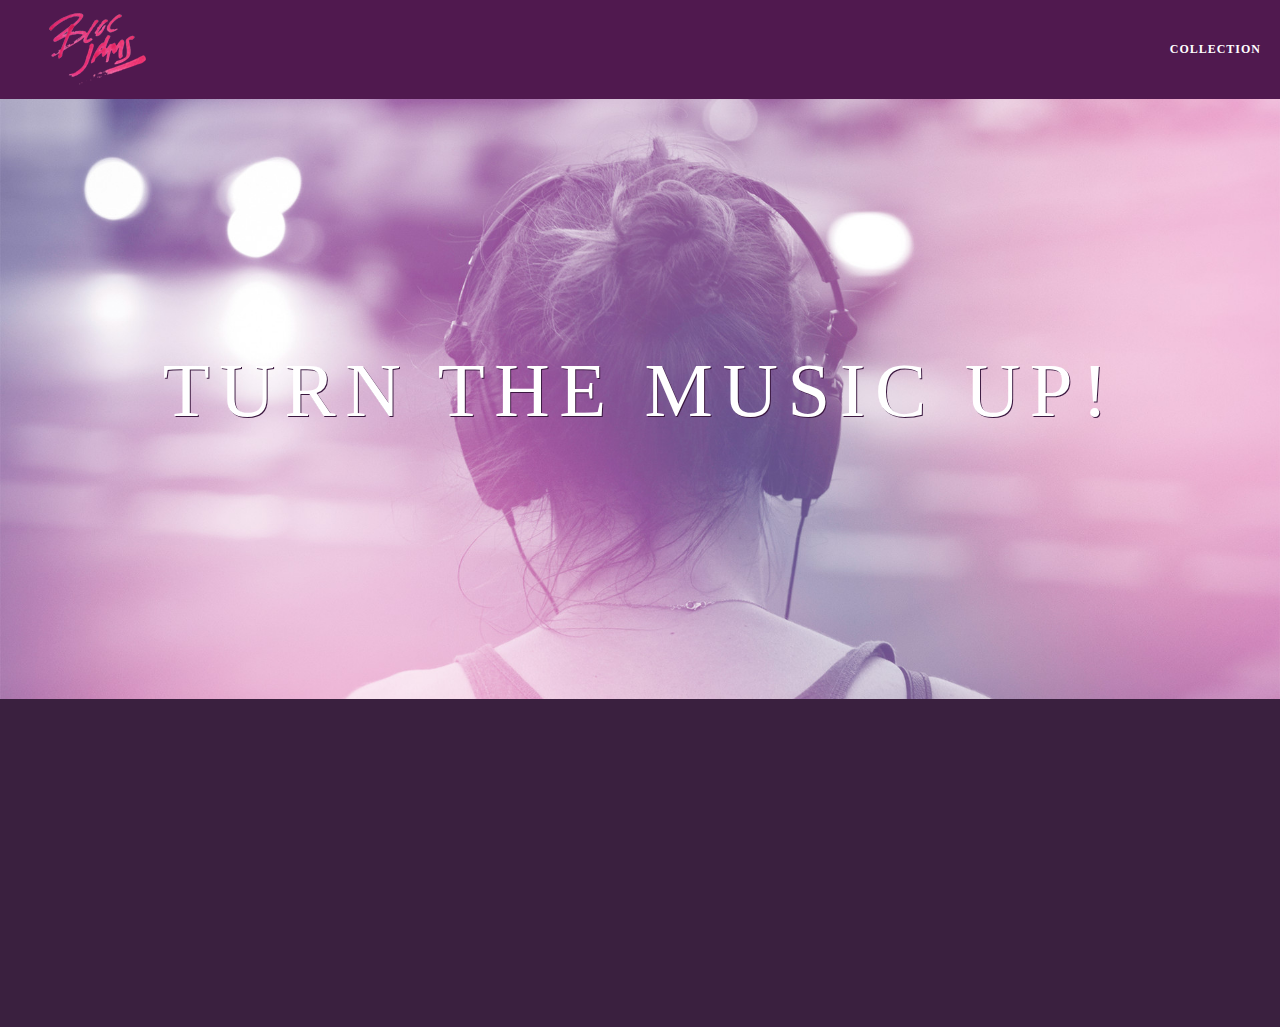
<file: index.html>
<!DOCTYPE html>
<html>

  <head>
      <title>Bloc Jams</title>
      <meta name="viewport" content="width=deivce-width, initial scale=1"
      <link rel="stylesheet" type="text/css" href="http://fonts.googleapis.com/css?family=Open+Sans:400,800,600,700,300">
      <link rel="stylesheet" type="text/css" href="http://code.ionicframework.com/ionicons/2.0.1/css/ionicons.min.css">
      <link rel="stylesheet" type="text/css" href="styles/normalize.css">
      <link rel="stylesheet" type="text/css" href="styles/main.css">
      <link rel="stylesheet" type="text/css" href="styles/landing.css">
      </hgroup>
  </head>

  <body class="landing">

    <nav class = "navbar"><!-- navigation bar -->
      <a href="index.html" class="logo">
        <img src="assets/images/bloc_jams_logo.png" alt="bloc jams logo">
      </a>
      <div class="links-container">
        <a href="collection.html" class="navbar-link">collection</a>
      </div>
    </nav>

    <section class="hero-content"><!-- hero content -->
      <h1 class="hero-title">Turn the music up!</h1>
    </section>

    <section class="selling-points container clearfix"><!-- selling points -->

      <section class="point column third">
        <span class="ion-music-note"></span>
        <h5 class="point-title">Choose your music</h5>
        <p class="point-description">The world is full of music; why should you have to listen to music that someone else chose?</p>
      </section>

      <section class="point column third">
        <span class="ion-radio-waves"></span>
        <h5 class="point-title">Unlimited, streaming, ad-free</h5>
        <p class="point-description">No arbitrary limits. No distractions.</p>
      </section>

      <section class="point column third">
        <span class="ion-iphone"></span>
        <h5 class="point-title">Mobile enabled</h5>
        <p class="point-description">Listen to your music on the go. This streaming service is available on all mobile platforms.</p>
      </section>
    </section><!-- close selling points -->

    <script src="scripts/utilities.js"></script>
    <script src="https://code.jquery.com/jquery-2.1.3.min.js"></script>
    <script src="scripts/landing.js"></script>

  </body>
</html>
</file>
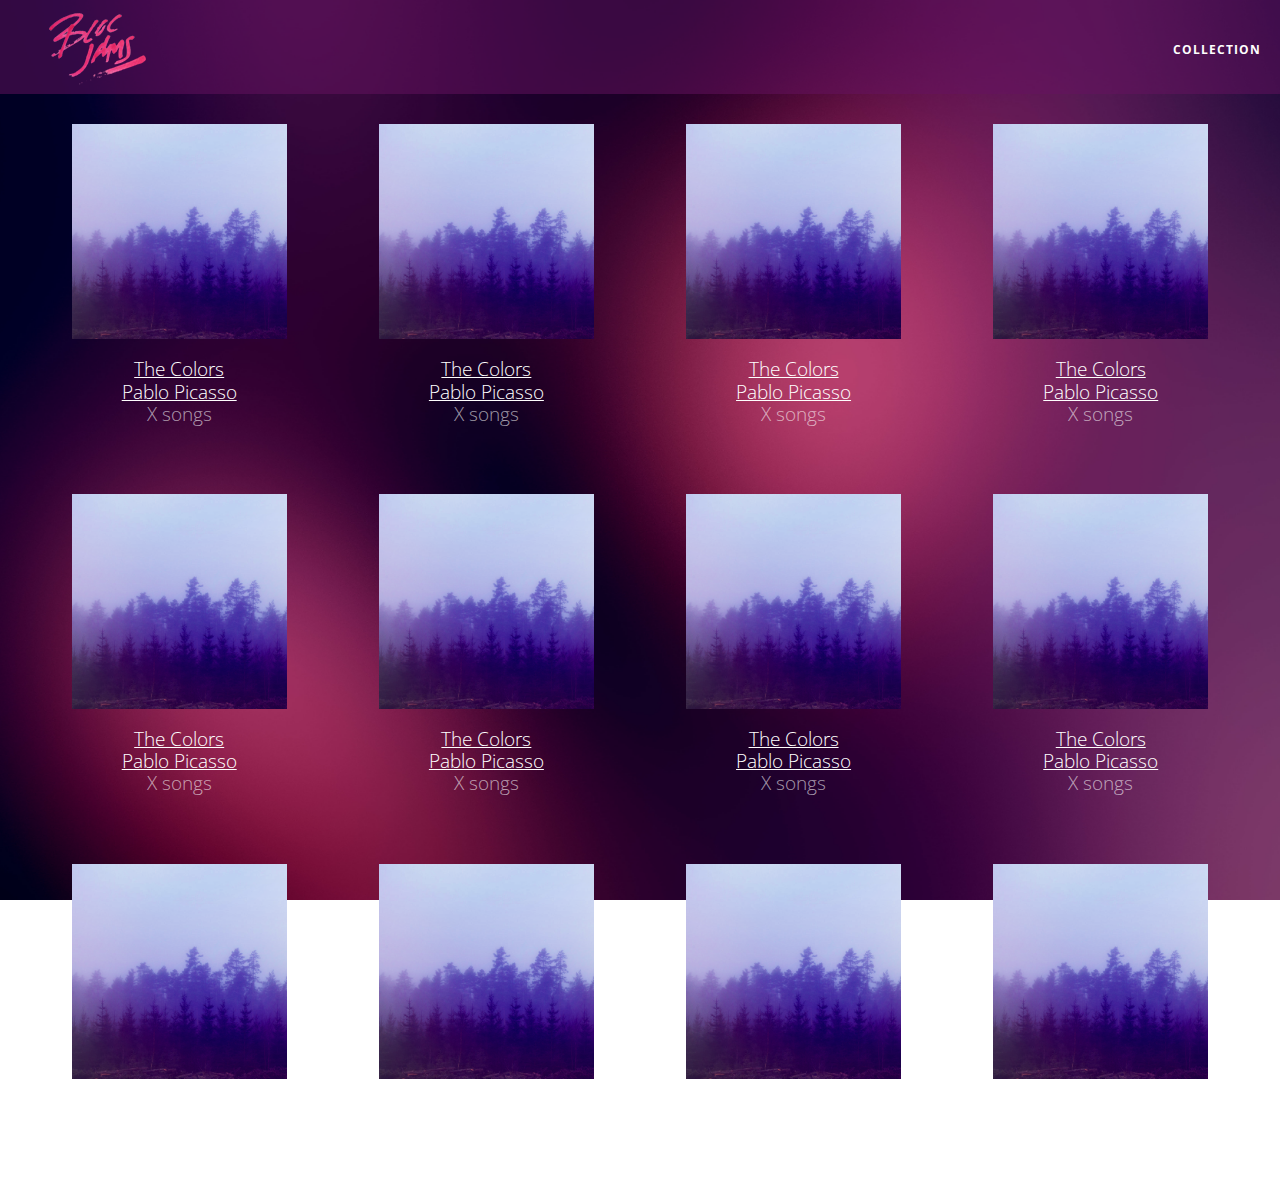
<file: collection.html>
<html>
  <head>
    <title>Bloc Jams</title>
    <meta name="viewport" content="width=device-width, initial-scale=1">
    <link rel="stylesheet" type="text/css" href="http://fonts.googleapis.com/css?family=Open+Sans:400,800,600,700,300">
    <link rel="stylesheet" type="text/css" href="http://code.ionicframework.com/ionicons/2.0.1/css/ionicons.min.css">
    <link rel="stylesheet" type="text/css" href="styles/normalize.css">
    <link rel="stylesheet" type="text/css" href="styles/main.css">
    <link rel="stylesheet" type="text/css" href="styles/collection.css">
  </head>

  <body class="collection">

    <nav class="navbar"><!-- nav bar -->
      </hgroup>

      <a href="index.html" class="logo">
        <img src="assets/images/bloc_jams_logo.png" alt="bloc jams logo">
      </a>

      <div class="links-container">
        <a href="collection.html" class="navbar-link">collection</a>
      </div>
    </nav>

    <section class="album-covers container clearfix">

    </section>
    
    <script src="https://code.jquery.com/jquery-2.1.3.min.js"></script>
    <script src="scripts/collection.js"></script>
  </body>
</html>
</file>
<file: styles/main.css>
*, *:before, *:after {
  -moz-box-sizing: border-box;
  -webkit-box-sizing: border-box;
  box-sizing: border-box;
}

html {
    height: 100%;   /* make sure our HTML takes up 100% of browser window */
    font-size: 100%;
}

body {
    font-family: 'Open Sans';   /* sets our font to the Open Sans typeface */
    color: white;               /* sets text color to white */
    min-height: 100%;               /* says height of body must be, at min, 100% of the window */
}

.navbar {
    position: relative;
    padding: 0.5rem;
    /* #1 */
    background-color: rgb(101,18,95,0.5);
    /* #2 */
    z-index: 1 ;
}

.navbar .logo {
    position: relative;
    left: 2rem;
    cursor: pointer;  /* produces the finger-pointer icon when you hover over the logo */
}

.navbar .links-container {
  display: table;
  position: absolute;
  top: 0;
  right: 0;
  height: 100px;
  color: white;
  /* #3 */
  text-decoration: none;
}

.links-container .navbar-link {
  display: table-cell;
  position: relative;
  height: 100%;
  padding-left: 1rem;
  padding-right: 1rem;
  /* #4 */
  vertical-align: middle;
  color: white;
  font-size: 0.625rem;
  letter-spacing: 0.05rem;
  font-weight: 700;
  text-transform: uppercase;
  /* #3 */
  text-decoration: none;
  cursor: pointer;
}

.links-container .navbar-link:hover {
  color: rgb(233,50,117);
}
.container {
  margin: 0 auto;
  max-width: 64rem;
}

.container.narrow {
  max-width: 56rem;
}

/* medium screens (640px)*/
@media (min-width: 640px) {
  html {font-size: 112%;}

  .column {
    float: left;
    padding-left: 1rem;
    padding-right: 1rem;
  }
  .column.full {width: 100%;}
  .column.two-thirds { width: 66.7%;}
  .column.half { width: 50%;}
  .column.third {width: 33.3%;}
  .column.fourth {width: 25%; }
  .column.flow-opposite { float: right;}
}

/* larger screens (1024px)*/
@media (min-width: 1024px) {
  html {font-size: 120%;}
}

.clearfix::before,
.clearfix::after {
  content: " ";
  display: table;
}

.clearfix::after {
  clear: both;
}
</file>
<file: styles/landing.css>
body.landing {
        background-color: rgb(58,32,63);    /* sets the background to an RGB value */
}

.hero-content {
  position: relative;
  min-height: 600px;  /* hero content element must be at least 600 pixels */
  background-image: url(../assets/images/bloc_jams_bg.jpg);
  background-repeat: no-repeat;
  background-position: no-repeat;
  background-position: center center;
  background-size: cover;
}

.hero-content .hero-title {
    position: absolute; /*postion explained later*/
    top: 40%;
    -webkit-transform: translateY(-50%);
    -moz-transform: translateY(-50%);
    -ms-transform: translateY(-50%);
    transform: translateY(-50%);
    width: 100%;    /* makes sure title inhabits full width of container*/
    text-align: center; /* aligns text in horizontal center of the element */
    font-size: 4rem;    /* specifies the size of the font in root em units */
    font-weight: 300;   /* makes the font thinner or lighter weight */
    text-transform: uppercase;  /* transform text to be all uppercase lettering */
    letter-spacing: 0.5rem; /* puts 0.5 root ems worht of space between each letter */
    text-shadow: 1px 1px 0px rgb(58,23,63); /* creates a shadow underneath the text for readability over the image */

}

.selling-points {
    position: relative;
}

.point {
    position: relative;
    padding: 2rem;
    text-align: center;
    opacity: 0;
    -webkit-transform: scaleX(0.9) translateY(3rem);
    -moz-transform: scaleX(0.9) translateY(3rem);
    transform: scaleX(0.9) translateY(3rem);
    -webkit-transition: all 0.25s ease-in-out;
    -moz-transition: all 0.25s ease-in-out;
    transition: all 0.25s ease-in-out;
    -webkit-transition-delay: 0.2s;
    -moz-transition-delay: 0.2s;
    transition-delay: 0.2s;
}

.point .point-title {
    font-size: 1.25rem;
}

.ion-music-note, .ion-radio-waves, .ion-iphone {
    color: rgb(233,50,117);
    font-size: 5rem;
}
</file>
<file: styles/collection.css>
body.collection {
  background-image: url(../assets/images/blurred_backgrounds/blur_bg_2.jpg);
  background-repeat: no-repeat;
  background-attachment: fixed;
  background-position: center center;
  background-size: cover;
}

.album-covers {
  position: relative;
}

.collection-album-container {
  position: relative;
  margin-top: 30px;
  margin-bottom: 20px;
  text-align: center;
}

.collection-album-container .caption {
  margin-top: 10px;
}

.collection-album-container .caption p {
  font-size: 1rem;
  font-weight: 300;
  color: rgba(255,255,255, 0.6);
}

.collection-album-container p a.album-name {
  color: white;
}

.collection-album-container img {
  width: 80%;
}

.collection-album-container a {
    color: white;
}
</file>
